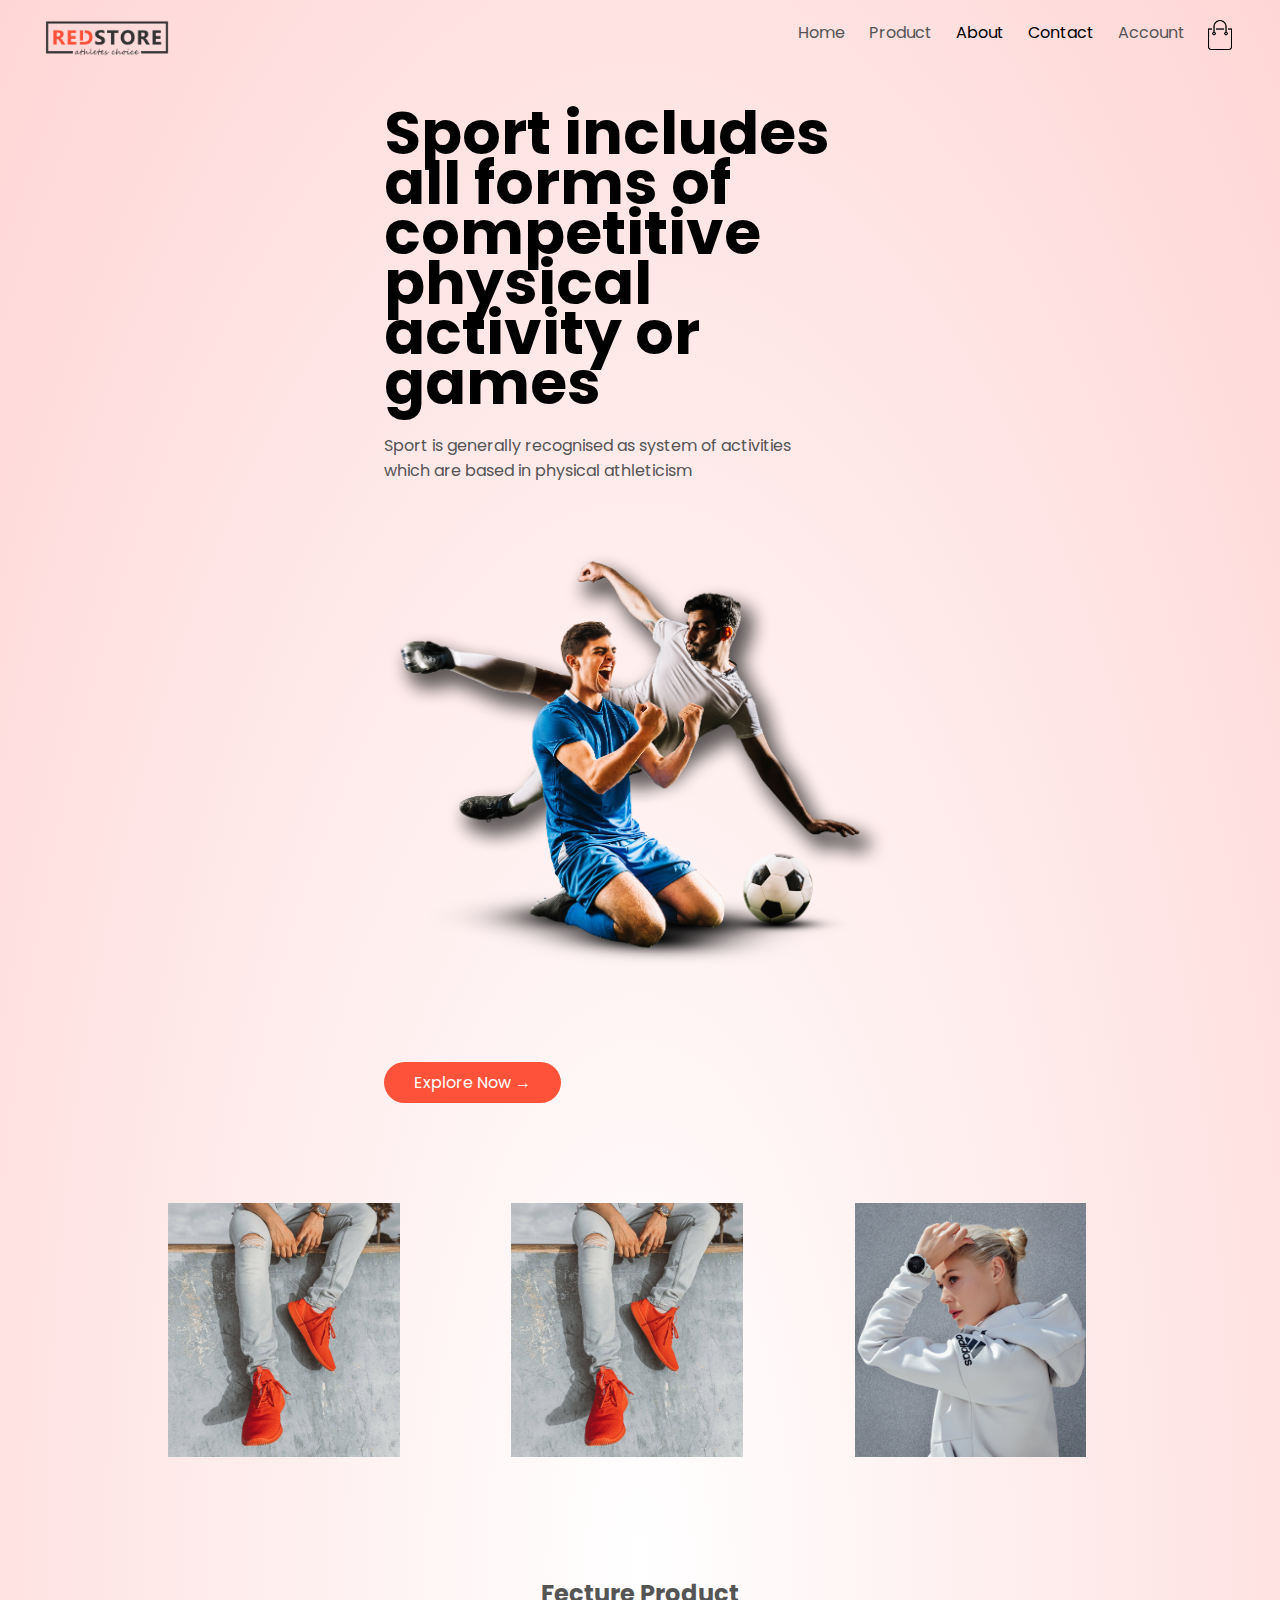
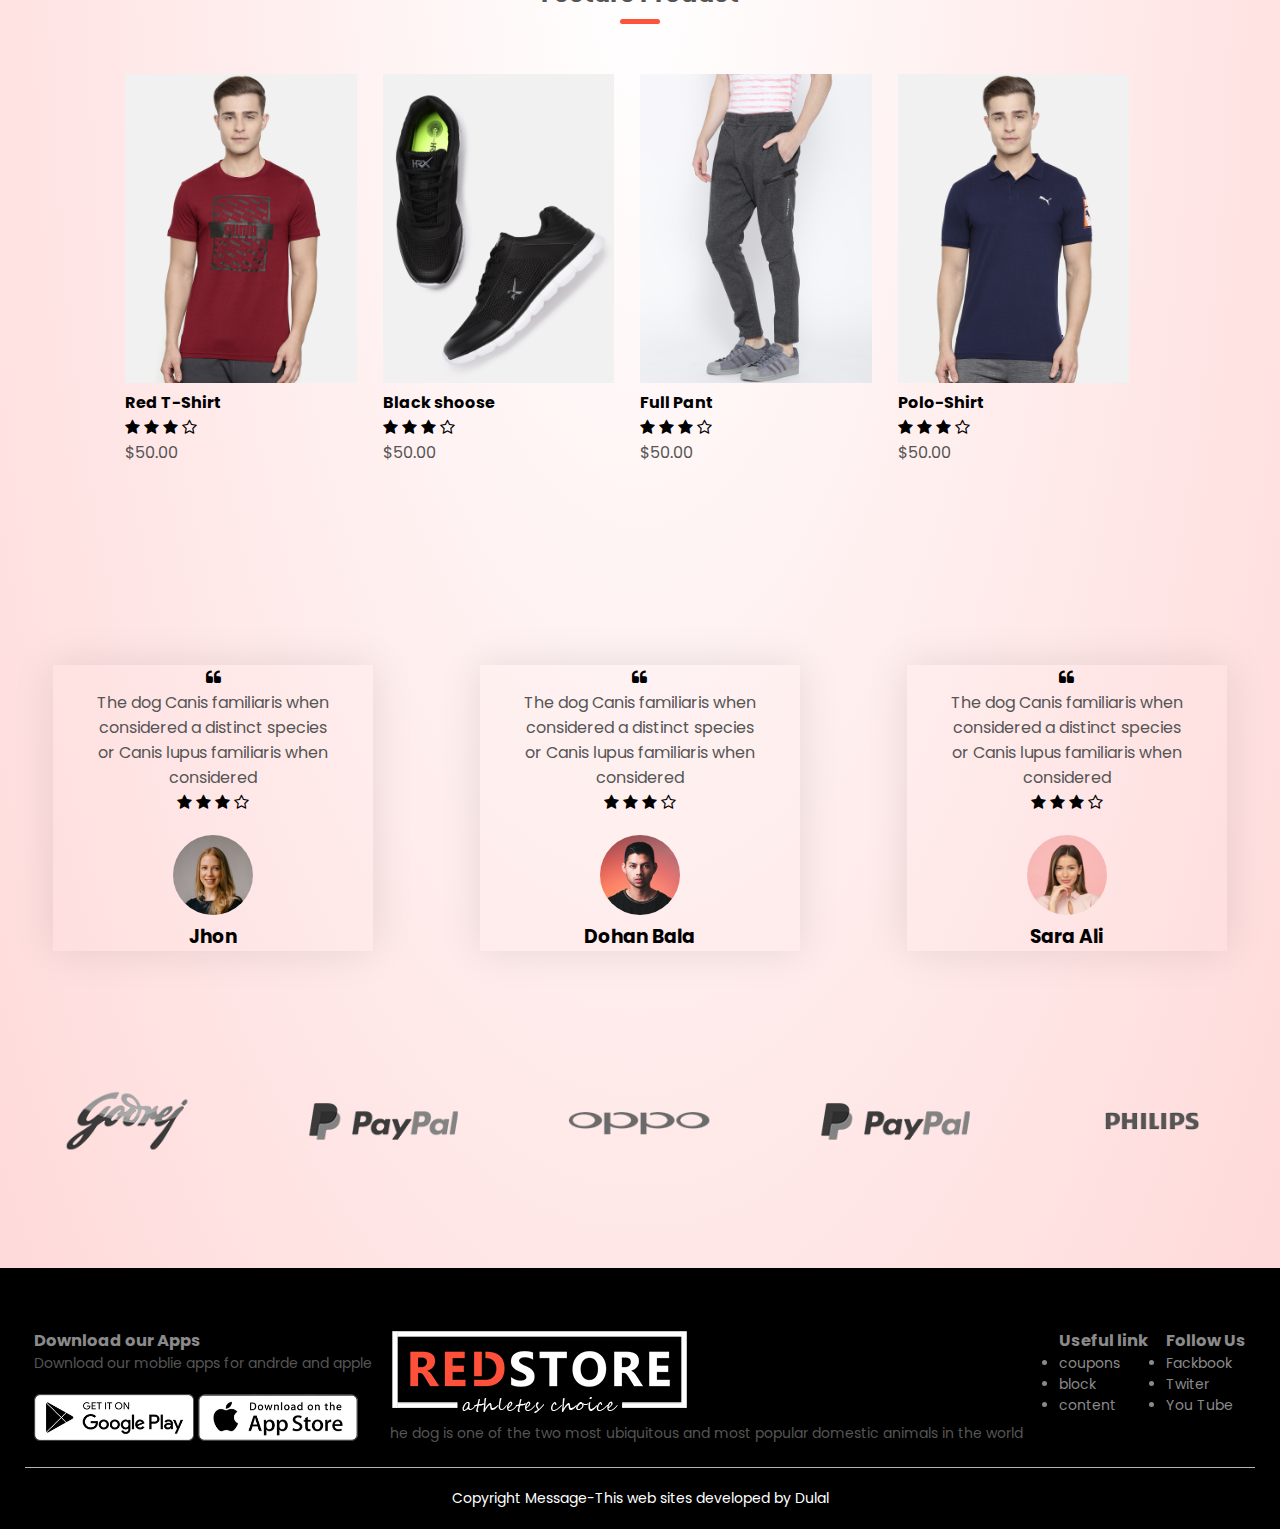
<file: index.html>
<!DOCTYPE html>
<html lang="en">
<head>
    <meta charset="UTF-8">
    <meta name="view point" content="width=device-width, inital scale=0">
     <title>Amr Khelaghor</title>
     <link rel="stylesheet" href="style.css">
     <link href="https://fonts.googleapis.com/css2?family=Poppins:wght@300;500;600;700&display=swap" rel="stylesheet">
     <link rel="stylesheet" href="https://stackpath.bootstrapcdn.com/font-awesome/4.7.0/css/font-awesome.min.css">
</head>
<body> 
    <div class="header">
    <div class="container">
        <div class="navbar">
            <div class="logo">
             <a href="index.html"> <img src="images/logo.png" width="124px"></a>
            </div>
            <nav>
                <ul id="MenuIteam">
                    <li><a href="index.html">Home</a></li>
                    <li><a href="products.html"> Product</a></li>
                    <li>About</li>
                    <li>Contact</li>
                    <li><a href="account.html">Account</a></li>
                </ul>
            </nav>
               <a href="cart.html"><img src="images/cart.png" width="30px" height="30px"></a>
               <img src="images/menu.png" class="menu-icon"
               onclick="menutoggle()">
        </div>  
    </div>
    <div class="row">
        <div class="col-2">
             <h1>Sport includes all forms of <br> competitive physical activity or games </h1>
             <p>Sport is generally recognised as system of activities <br> which are based in physical athleticism     <br> </p>
        <div class="cl-2"> 
            <img src="images/image1.png" >

            <a href=""class="btn">Explore Now &#8594; </a>

        </div>
    </div>
</div>




    <!-------------------fecture catagories------------------->


   <div class="category">
       <div class="small-container">
        <div class="row">
            <div class="col-3">
                <img src="images/category-1.jpg" alt="">
            </div>
            <div class="col-3">
                <img src="images/category-1.jpg" alt="">
            </div>
            <div class="col-3">
                <img src="images/category-3.jpg" alt="">
            </div>
        </div>
       </div>
       
   </div>
      

       <!-------------------fecture product------------------->
      

       <div class="category">
        <h2 class="title">Fecture Product</h2>
        <div class="small-container">
         <div class="row">
             <div class="col-3">
                 <a href="product deatils.html"><img src="images/product-1.jpg" alt=""></a>
                 <h4> Red T-Shirt</h4>
                   <div class="ratting">
                    <i class="fa fa-star" ></i>
                    <i class="fa fa-star" ></i>
                    <i class="fa fa-star" ></i>
                    <i class="fa fa-star-o"></i>
                    <p>$50.00</p>
                   </div>
             </div>
             <div class="col-3">
                 <img src="images/product-2.jpg" alt="">
                 <h4> Black shoose</h4>
                   <div class="ratting">
                    <i class="fa fa-star" ></i>
                    <i class="fa fa-star" ></i>
                    <i class="fa fa-star" ></i>
                    <i class="fa fa-star-o"></i>
                    <p>$50.00</p>
                   </div>
             </div>
             <div class="col-3">
                 <img src="images/product-3.jpg" alt="">
                 <h4> Full Pant</h4>
                   <div class="ratting">
                    <i class="fa fa-star" ></i>
                    <i class="fa fa-star" ></i>
                    <i class="fa fa-star" ></i>
                    <i class="fa fa-star-o"></i>
                    <p>$50.00</p>
                   </div>
             </div>
             <div class="col-3">
                <img src="images/product-4.jpg" alt="">
                <h4> Polo-Shirt</h4>
                   <div class="ratting">
                    <i class="fa fa-star" ></i>
                    <i class="fa fa-star" ></i>
                    <i class="fa fa-star" ></i>
                    <i class="fa fa-star-o"></i>
                    <p>$50.00</p>
                   </div>
            </div>
         </div>
        </div>
        
    </div>



<!------------Testomoniual----------------->

<div class="testmoniyal">
    <div class="test-container">
        <div class="row">
            <div class="col-3">
                <i class="fa fa-quote-left" ></i>
                <p>The dog Canis familiaris when considered a distinct species <br> or Canis lupus familiaris when considered  </p>
                 
                <div class="ratting">
                    <i class="fa fa-star" ></i>
                    <i class="fa fa-star" ></i>
                    <i class="fa fa-star" ></i>
                    <i class="fa fa-star-o"></i>
                </div>
                <img src="images/user-1.png" >
                <h3> Jhon </h3>
            </div>

            <div class="col-3">
                <i class="fa fa-quote-left" ></i>
                <p>The dog Canis familiaris when considered a distinct species <br> or Canis lupus familiaris when considered  </p>
                 
                <div class="ratting">
                    <i class="fa fa-star" ></i>
                    <i class="fa fa-star" ></i>
                    <i class="fa fa-star" ></i>
                    <i class="fa fa-star-o"></i>
                </div>
                <img src="images/user-2.png" >
                <h3> Dohan Bala</h3>
            </div>
            <div class="col-3">
                <i class="fa fa-quote-left" ></i>
                <p>The dog Canis familiaris when considered a distinct species <br> or Canis lupus familiaris when considered  </p>
                 
                <div class="ratting">
                    <i class="fa fa-star" ></i>
                    <i class="fa fa-star" ></i>
                    <i class="fa fa-star" ></i>
                    <i class="fa fa-star-o"></i>
                </div>
                <img src="images/user-3.png" >
                <h3> Sara Ali </h3>
            </div>
        </div>
    </div>

</div>


<!-------------BRANDS------------>
<div class="brand">
    <div class="brand-containter">
        <div class="row">
            <div class="col-5">
                <img src="images/logo-godrej.png" >
            </div>
            <div class="col-5">
                <img src="images/logo-paypal.png" >
            </div>
            <div class="col-5">
                <img src="images/logo-oppo.png" >
            </div>
            <div class="col-5">
                <img src="images/logo-paypal.png" >
            </div>
            <div class="col-5">
                <img src="images/logo-philips.png" >
            </div>
        </div>
    </div>
</div>


<!-------------footer------------>
       <div class="footer">
           <div class="container">
               <div class="row">
                   <div class="fcol-1">
                       <h3>Download our Apps</h3>
                       <p>Download our moblie apps for andrde and apple</p>
                       <div class="applogo">
                           <img src="images/play-store.png" >
                           <img src="images/app-store.png" >
                       </div>
                   </div>
                   <div class="fcol-2">
                    <img src="images/logo-white.png" >
                    <p>he dog is one of the two most ubiquitous and most popular domestic animals in the world</p>
                </div>
                <br>
                <div class="fcol-3">
                    <h3>Useful link</h3>
                    <ul>
                        <li>coupons</li>
                        <li>block</li>
                        <li>content</li>
                    </ul>
                </div>
                <div class="fcol-4">
                    <h3>Follow Us</h3>
                    <ul>
                        <li>Fackbook</li>
                        <li>Twiter</li>
                        <li>You Tube</li>
                    </ul>
                </div>
               </div>
               <hr>
               <p class="copyright">Copyright Message-This web sites developed by Dulal</p>
           </div>
       </div>
              



         <script>
             var MenuIteam=document.getElementById("MenuIteam")
             MenuIteam .style.maxHeight=" 0px";
             function menutoggle()
             if( MenuIteam .style.maxHeight==" 0px")
             {
             MenuIteam .style.maxHeight="100px";
            }

            else
            {
                MenuIteam .style.maxHeight="0px";
            }
         </script>
</body>
</html>
</file>
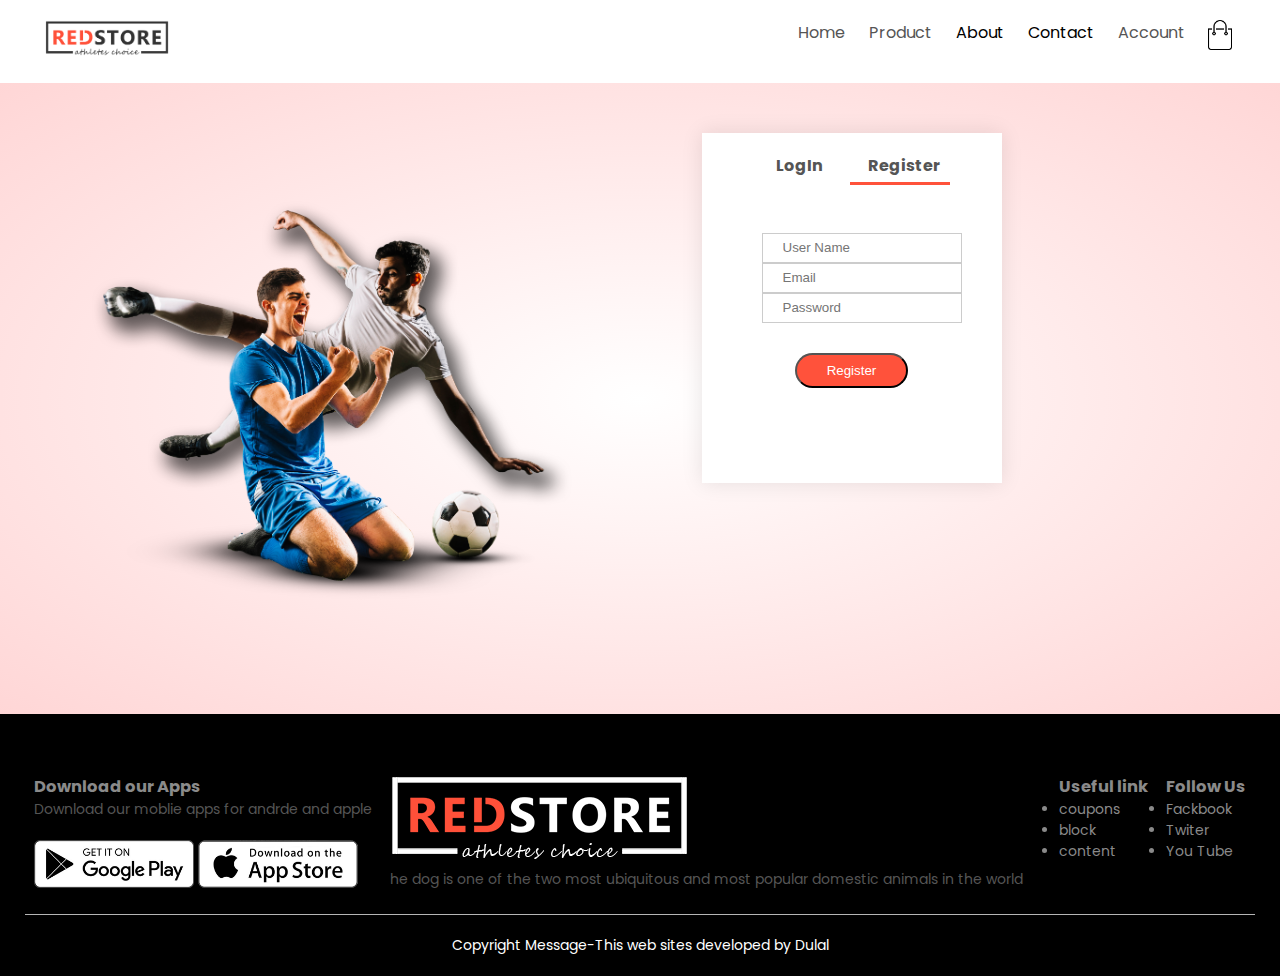
<file: account.html>
<!DOCTYPE html>
<html lang="en">
<head>
    <meta charset="UTF-8">
    <meta name="view point" content="width=device-width, inital scale=0">
     <title>Amr Khelaghor</title>
     <link rel="stylesheet" href="style.css">
     <link href="https://fonts.googleapis.com/css2?family=Poppins:wght@300;500;600;700&display=swap" rel="stylesheet">
     <link rel="stylesheet" href="https://stackpath.bootstrapcdn.com/font-awesome/4.7.0/css/font-awesome.min.css">
</head>
<body> 
    
    <div class="container">
        <div class="navbar">
            <div class="logo">
              <img src="images/logo.png" width="124px">
            </div>
            <nav>
                <ul id="MenuIteam">
                    <li> <a href="index.html"> Home</li></a>
                    <li> <a href="products.html"> Product</li></a>
                    <li>About</li>
                    <li>Contact</li>
                    <li> <a href="account.html"> Account</li></a>
                </ul>
            </nav>
               <img src="images/cart.png" width="30px" height="30px">
               <img src="images/menu.png" class="menu-icon"
               onclick="menutoggle()">
        </div>  
    </div>
    </div>
                  

              <div class="account-page">
                  <div class="container">
                      <div class="row">
                          <div class="col-2">
                              <img src="images/image1.png" width="100%">
                          </div>
                          <div class="col-2">
                              <div class="form-container">
                                        <div class="form-btn">
                                            <span onclick="log()">LogIn</span>
                                            <span onclick="reg()">Register</span>
                                            <hr id="Indicator">
                                        </div>
                                        <form id="LogForm">
                                            <input type="text" placeholder="User Name">
                                            <input type="password" placeholder="Password">
                                            <button type="Submit"class="btn">Log In</button>
                                            <a href="">Forgot Password</a>
                                        </form>

                                        <form id="RegForm" >
                                            <input type="text" placeholder="User Name">
                                            <input type="email" placeholder="Email">
                                            <input type="password" placeholder="Password">
                                            <button type="Submit"class="btn">Register</button>
                                        
                                        </form>
                              </div>

                          </div>
                      </div>
                  </div>
              </div>


         
<!-------------footer------------>
       <div class="footer">
           <div class="container">
               <div class="row">
                   <div class="fcol-1">
                       <h3>Download our Apps</h3>
                       <p>Download our moblie apps for andrde and apple</p>
                       <div class="applogo">
                           <img src="images/play-store.png" >
                           <img src="images/app-store.png" >
                       </div>
                   </div>
                   <div class="fcol-2">
                    <img src="images/logo-white.png" >
                    <p>he dog is one of the two most ubiquitous and most popular domestic animals in the world</p>
                </div>
                <br>
                <div class="fcol-3">
                    <h3>Useful link</h3>
                    <ul>
                        <li>coupons</li>
                        <li>block</li>
                        <li>content</li>
                    </ul>
                </div>
                <div class="fcol-4">
                    <h3>Follow Us</h3>
                    <ul>
                        <li>Fackbook</li>
                        <li>Twiter</li>
                        <li>You Tube</li>
                    </ul>
                </div>
               </div>
               <hr>
               <p class="copyright">Copyright Message-This web sites developed by Dulal</p>
           </div>
       </div>
              



         <script>
             var MenuIteam=document.getElementById("MenuIteam")
             MenuIteam .style.maxHeight=" 0px";
             function menutoggle()
             if( MenuIteam .style.maxHeight==" 0px")
             {
             MenuIteam .style.maxHeight="100px";
            }

            else
            {
                MenuIteam .style.maxHeight="0px";
            }
         </script>









              <script>
                  var LogForm=document.getElementById("LogForm");
                  var RegForm=document.getElementById("RegForm");
                  var Indicator=document.getElementById("Indicator");

                         function reg()
                         {
                             RegForm.style.transform="translate(0px)"
                             LogForm.style.transform="translate(0px)"
                             Indicator.style.transform="translate(100px)"
                         }
                         function log()
                         {
                             RegForm.style.transform="translate(300px)";
                             LogForm.style.transform="translate(300px)";
                             Indicator.style.transform="translate(0px)"
                         }


              </script>












</body>
</html>
</file>
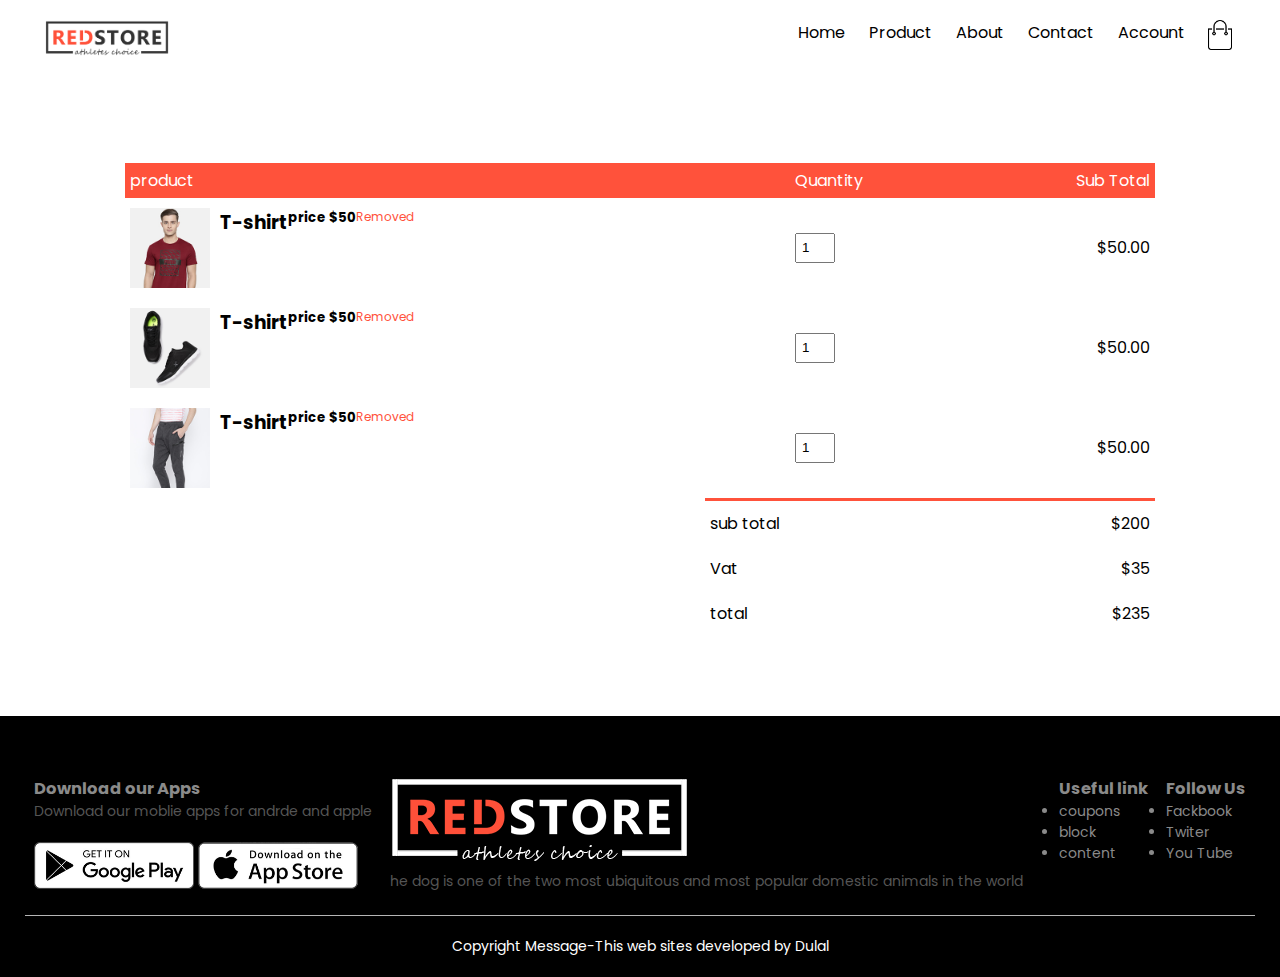
<file: cart.html>
<!DOCTYPE html>
<html lang="en">
<head>
    <meta charset="UTF-8">
    <meta name="view point" content="width=device-width, inital scale=0">
     <title>Amr Khelaghor</title>
     <link rel="stylesheet" href="style.css">
     <link href="https://fonts.googleapis.com/css2?family=Poppins:wght@300;500;600;700&display=swap" rel="stylesheet">
     <link rel="stylesheet" href="https://stackpath.bootstrapcdn.com/font-awesome/4.7.0/css/font-awesome.min.css">
</head>
<body> 
    
    <div class="container">
        <div class="navbar">
            <div class="logo">
              <img src="images/logo.png" width="124px">
            </div>
            <nav>
                <ul id="MenuIteam">
                    <li>Home</li>
                    <li>Product</li>
                    <li>About</li>
                    <li>Contact</li>
                    <li>Account</li>
                </ul>
            </nav>
               <img src="images/cart.png" width="30px" height="30px">
               <img src="images/menu.png" class="menu-icon"
               onclick="menutoggle()">
        </div>  
    </div>
    </div>

          <div class="small-container cart-page">
              <table>
                  <tr>
                      <th>product</th>
                      <th>Quantity</th>
                      <th>Sub Total</th>
                  </tr>
                  <tr>
                      <td>
                          <div class="cart-info">
                              <img src="images/buy-1.jpg" >
                              <h3>T-shirt  </h3>
                              <h5>  price $50 </h5> <br>
                              <a href="">Removed</a>
                          </div>
                      </td>
                      <td><input type="number" value="1"></td>
                      <td>$50.00</td>
                  </tr>

                  <tr>
                    <td>
                        <div class="cart-info">
                            <img src="images/buy-2.jpg" >
                            <h3>T-shirt  </h3><br>
                            <h5>  price $50 </h5> <br>
                            <a href="">Removed</a>
                        </div>
                    </td>
                    <td><input type="number" value="1"></td>
                    <td>$50.00</td>
                </tr>
                <tr>
                    <td>
                        <div class="cart-info">
                            <img src="images/buy-3.jpg" >
                            <h3>T-shirt  </h3>
                            <h5>  price $50 </h5> <br>
                            <a href="">Removed</a>
                        </div>
                    </td>
                    <td><input type="number" value="1"></td>
                    <td>$50.00</td>
                </tr>
              </table>
              <div class="total-price">
                  <table> 
                    <tr>
                        <td>sub total</td>
                        <td>$200</td>
                    </tr>
                      <tr>
                          <td>Vat</td>
                          <td>$35</td>
                      </tr>
                      <tr>
                        <td> total</td>
                        <td>$235</td>
                    </tr>
                    
                  </table>
              </div>
          </div>
      
<!-------------footer------------>
       <div class="footer">
           <div class="container">
               <div class="row">
                   <div class="fcol-1">
                       <h3>Download our Apps</h3>
                       <p>Download our moblie apps for andrde and apple</p>
                       <div class="applogo">
                           <img src="images/play-store.png" >
                           <img src="images/app-store.png" >
                       </div>
                   </div>
                   <div class="fcol-2">
                    <img src="images/logo-white.png" >
                    <p>he dog is one of the two most ubiquitous and most popular domestic animals in the world</p>
                </div>
                <br>
                <div class="fcol-3">
                    <h3>Useful link</h3>
                    <ul>
                        <li>coupons</li>
                        <li>block</li>
                        <li>content</li>
                    </ul>
                </div>
                <div class="fcol-4">
                    <h3>Follow Us</h3>
                    <ul>
                        <li>Fackbook</li>
                        <li>Twiter</li>
                        <li>You Tube</li>
                    </ul>
                </div>
               </div>
               <hr>
               <p class="copyright">Copyright Message-This web sites developed by Dulal</p>
           </div>
       </div>
              



         <script>
             var MenuIteam=document.getElementById("MenuIteam")
             MenuIteam .style.maxHeight=" 0px";
             function menutoggle()
             if( MenuIteam .style.maxHeight==" 0px")
             {
             MenuIteam .style.maxHeight="100px";
            }

            else
            {
                MenuIteam .style.maxHeight="0px";
            }
         </script>
</body>
</html>
</file>
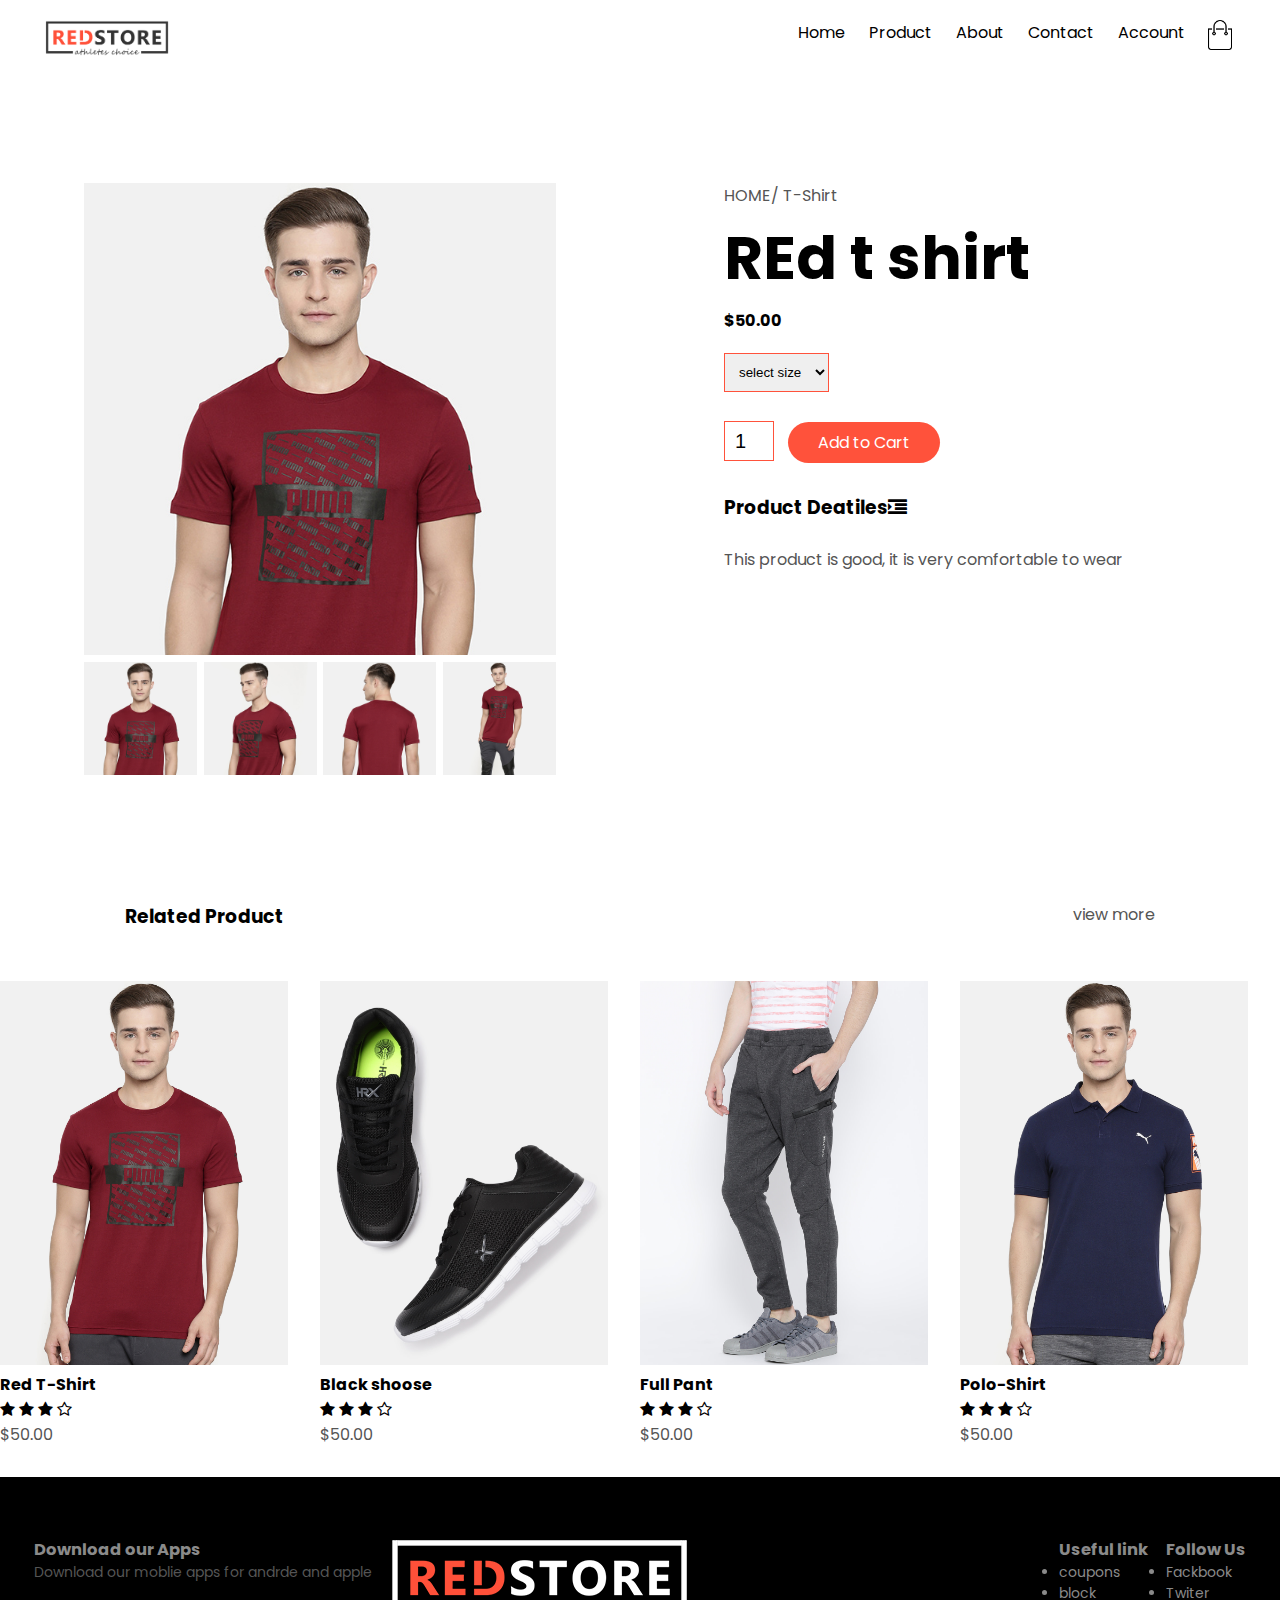
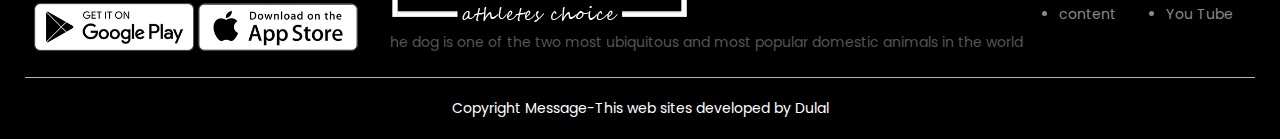
<file: product deatils.html>
<!DOCTYPE html>
<html lang="en">
<head>
    <meta charset="UTF-8">
    <meta name="view point" content="width=device-width, inital scale=0">
     <title>Amr Khelaghor</title>
     <link rel="stylesheet" href="style.css">
     <link href="https://fonts.googleapis.com/css2?family=Poppins:wght@300;500;600;700&display=swap" rel="stylesheet">
     <link rel="stylesheet" href="https://stackpath.bootstrapcdn.com/font-awesome/4.7.0/css/font-awesome.min.css">
</head>
<body> 
    
    <div class="container">
        <div class="navbar">
            <div class="logo">
              <img src="images/logo.png" width="124px">
            </div>
            <nav>
                <ul id="MenuIteam">
                    <li>Home</li>
                    <li>Product</li>
                    <li>About</li>
                    <li>Contact</li>
                    <li>Account</li>
                </ul>
            </nav>
               <img src="images/cart.png" width="30px" height="30px">
               <img src="images/menu.png" class="menu-icon"
               onclick="menutoggle()">
        </div>  
    </div>
    </div>


       <!----------------------singal product---------->

       <div class="small-containter single-product">
           <div class="row">
               <div class="col-2">
                   <img src="images/gallery-1.jpg" width="100%" id="productImg">

                 <div class="small-img-row">
                     <div class="small-img-col">
                         <img src="images/gallery-1.jpg" width="100%" class="small-img">
                     </div>
                     <div class="small-img-col">
                        <img src="images/gallery-2.jpg" width="100%"class="small-img">
                    </div>
                    <div class="small-img-col">
                        <img src="images/gallery-3.jpg" width="100%"class="small-img">
                    </div>
                    <div class="small-img-col">
                        <img src="images/gallery-4.jpg" width="100%"class="small-img">
                    </div>
                 </div>
               </div>
               <div class="col-2">
                   <p>HOME/ T-Shirt</p>
                   <h1>REd t shirt</h1>
                   <h4>$50.00</h4>
                   <select >
                       <option >select size</option>
                       <option >XXL</option>
                       <option >XL</option>
                       <option >L</option>
                       <option >M</option>
                       <option >S</option>
                   </select>
                   <input type="number" value="1">
                   <a href="cart.html"class="btn">Add to Cart</a>

                   <h3>Product Deatiles<i class="fa fa-indent" ></i></h3>
                   <br>
                   <p>This product is good, it is very comfortable to wear</p>
               </div>
           </div>
       </div>
    


                <div class="small-container">
                    <div class="row row-2">
                        <h3>Related Product</h3>
                        <p>view more</p>
                    </div>
                </div>



       

         <div class="row">
             <div class="col-3">
                 <img src="images/product-1.jpg" alt="">
                 <h4> Red T-Shirt</h4>
                   <div class="ratting">
                    <i class="fa fa-star" ></i>
                    <i class="fa fa-star" ></i>
                    <i class="fa fa-star" ></i>
                    <i class="fa fa-star-o"></i>
                    <p>$50.00</p>
                   </div>
             </div>
             <div class="col-3">
                 <img src="images/product-2.jpg" alt="">
                 <h4> Black shoose</h4>
                   <div class="ratting">
                    <i class="fa fa-star" ></i>
                    <i class="fa fa-star" ></i>
                    <i class="fa fa-star" ></i>
                    <i class="fa fa-star-o"></i>
                    <p>$50.00</p>
                   </div>
             </div>
             <div class="col-3">
                 <img src="images/product-3.jpg" alt="">
                 <h4> Full Pant</h4>
                   <div class="ratting">
                    <i class="fa fa-star" ></i>
                    <i class="fa fa-star" ></i>
                    <i class="fa fa-star" ></i>
                    <i class="fa fa-star-o"></i>
                    <p>$50.00</p>
                   </div>
             </div>
             <div class="col-3">
                <img src="images/product-4.jpg" alt="">
                <h4> Polo-Shirt</h4>
                   <div class="ratting">
                    <i class="fa fa-star" ></i>
                    <i class="fa fa-star" ></i>
                    <i class="fa fa-star" ></i>
                    <i class="fa fa-star-o"></i>
                    <p>$50.00</p>
                   </div>
            </div>
         </div>

        </div>
        
    </div>


<!-------------footer------------>
       <div class="footer">
           <div class="container">
               <div class="row">
                   <div class="fcol-1">
                       <h3>Download our Apps</h3>
                       <p>Download our moblie apps for andrde and apple</p>
                       <div class="applogo">
                           <img src="images/play-store.png" >
                           <img src="images/app-store.png" >
                       </div>
                   </div>
                   <div class="fcol-2">
                    <img src="images/logo-white.png" >
                    <p>he dog is one of the two most ubiquitous and most popular domestic animals in the world</p>
                </div>
                <br>
                <div class="fcol-3">
                    <h3>Useful link</h3>
                    <ul>
                        <li>coupons</li>
                        <li>block</li>
                        <li>content</li>
                    </ul>
                </div>
                <div class="fcol-4">
                    <h3>Follow Us</h3>
                    <ul>
                        <li>Fackbook</li>
                        <li>Twiter</li>
                        <li>You Tube</li>
                    </ul>
                </div>
               </div>
               <hr>
               <p class="copyright">Copyright Message-This web sites developed by Dulal</p>
           </div>
       </div>
              



         <script>
             var MenuIteam=document.getElementById("MenuIteam")
             MenuIteam .style.maxHeight=" 0px";
             function menutoggle()
             if( MenuIteam .style.maxHeight==" 0px")
             {
             MenuIteam .style.maxHeight="100px";
            }

            else
            {
                MenuIteam .style.maxHeight="0px";
            }
         </script>





            <script>
                var productImg=document.getElementById("productImg");
                var smallImg=document.getElementsByClassName("small-img");
                smallImg[0].onclick=function()
                {
                    productImg.src=smallImg[0].src;
                }

                smallImg[1].onclick=function()
                {
                    productImg.src=smallImg[1].src;
                }
                smallImg[2].onclick=function()
                {
                    productImg.src=smallImg[2].src;
                }
                smallImg[3].onclick=function()
                {
                    productImg.src=smallImg[3].src;
                }
            </script>












</body>
</html>
</file>
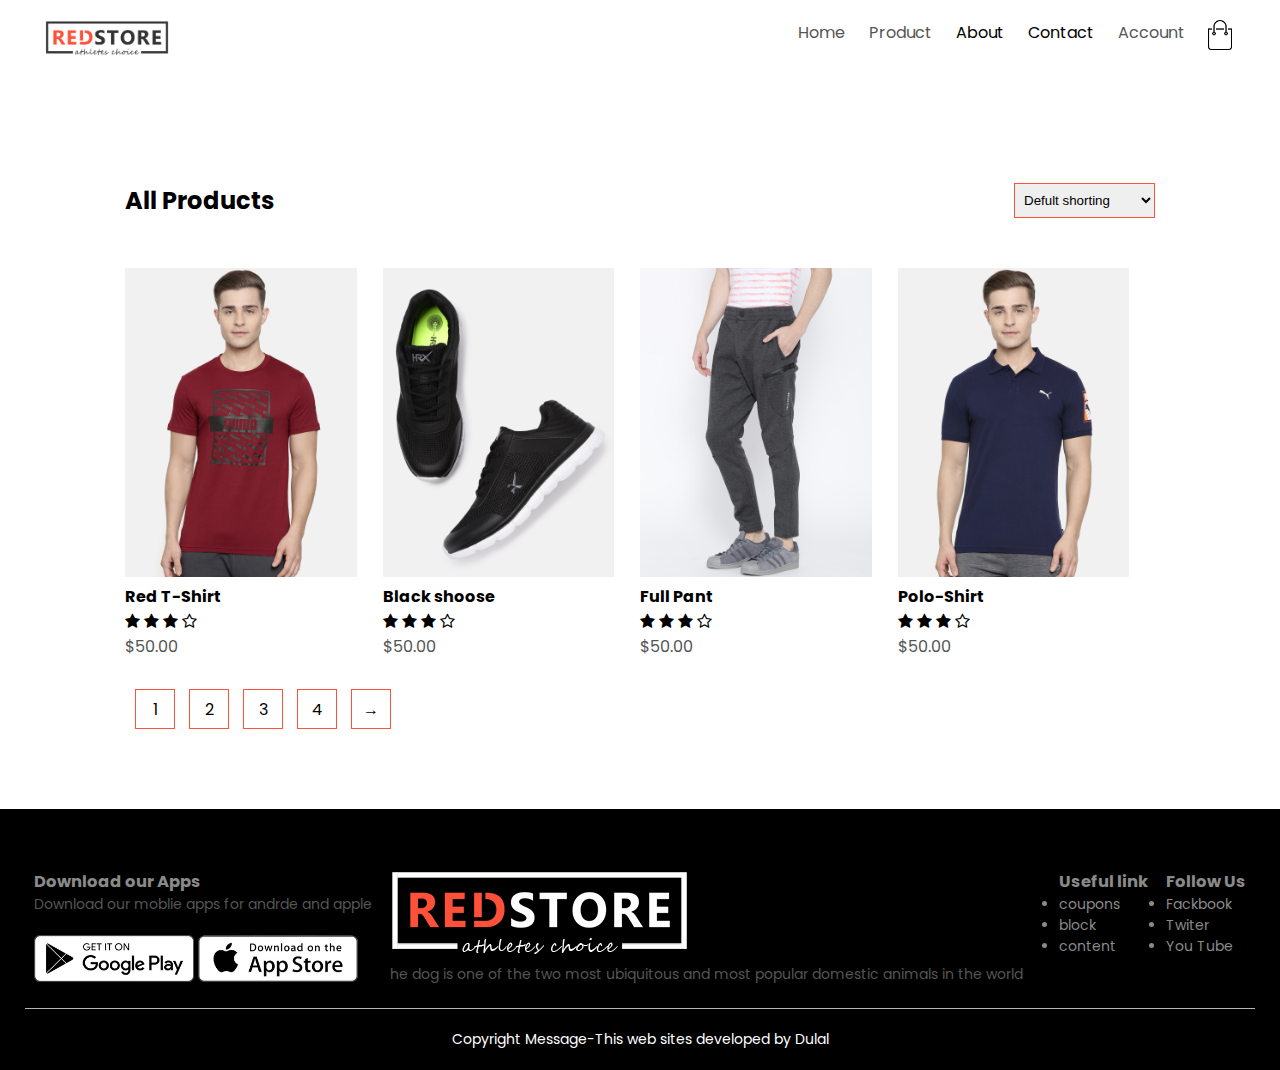
<file: products.html>
<!DOCTYPE html>
<html lang="en">
<head>
    <meta charset="UTF-8">
    <meta name="view point" content="width=device-width, inital scale=0">
     <title>Amr Khelaghor</title>
     <link rel="stylesheet" href="style.css">
     <link href="https://fonts.googleapis.com/css2?family=Poppins:wght@300;500;600;700&display=swap" rel="stylesheet">
     <link rel="stylesheet" href="https://stackpath.bootstrapcdn.com/font-awesome/4.7.0/css/font-awesome.min.css">
</head>
<body> 
    
    <div class="container">
        <div class="navbar">
            <div class="logo">
              <img src="images/logo.png" width="124px">
            </div>
            <nav>
                <ul id="MenuIteam">
                    <li> <a href="index.html"> Home</a></li>
                    <li> <a href="products.html"> Product</a></li>
                    <li>About</li>
                    <li>Contact</li>
                    <li> <a href="account.html"> Account</a></li>
                </ul>
            </nav>
                <a href="cart.html"><img src="images/cart.png" width="30px" height="30px"></a>
               <img src="images/menu.png" class="menu-icon"
               onclick="menutoggle()">
        </div>  
    </div>
    </div>




       <div class="category">
        <div class="small-container">

            <div class="row row-2">
                <h2>All Products</h2>
                <select > 
                    <option >Defult shorting </option>
                    <option >short by Name</option>
                    <option >Short by Catagory </option>
                    <option >short by price </option>
                    <option >short by popularity </option>
                   
                </select>
            </div>

         <div class="row">
             <div class="col-3">
                 <img src="images/product-1.jpg" alt="">
                 <h4> Red T-Shirt</h4>
                   <div class="ratting">
                    <i class="fa fa-star" ></i>
                    <i class="fa fa-star" ></i>
                    <i class="fa fa-star" ></i>
                    <i class="fa fa-star-o"></i>
                    <p>$50.00</p>
                   </div>
             </div>
             <div class="col-3">
                 <img src="images/product-2.jpg" alt="">
                 <h4> Black shoose</h4>
                   <div class="ratting">
                    <i class="fa fa-star" ></i>
                    <i class="fa fa-star" ></i>
                    <i class="fa fa-star" ></i>
                    <i class="fa fa-star-o"></i>
                    <p>$50.00</p>
                   </div>
             </div>
             <div class="col-3">
                 <img src="images/product-3.jpg" alt="">
                 <h4> Full Pant</h4>
                   <div class="ratting">
                    <i class="fa fa-star" ></i>
                    <i class="fa fa-star" ></i>
                    <i class="fa fa-star" ></i>
                    <i class="fa fa-star-o"></i>
                    <p>$50.00</p>
                   </div>
             </div>
             <div class="col-3">
                <img src="images/product-4.jpg" alt="">
                <h4> Polo-Shirt</h4>
                   <div class="ratting">
                    <i class="fa fa-star" ></i>
                    <i class="fa fa-star" ></i>
                    <i class="fa fa-star" ></i>
                    <i class="fa fa-star-o"></i>
                    <p>$50.00</p>
                   </div>
            </div>
         </div>

                       <div class="page-btn">
                           <span>1</span>
                           <span>2</span>
                           <span>3</span>
                           <span>4</span>
                           <span>&#8594;</span>
                       </div>
            
        </div>
        
    </div>


<!-------------footer------------>
       <div class="footer">
           <div class="container">
               <div class="row">
                   <div class="fcol-1">
                       <h3>Download our Apps</h3>
                       <p>Download our moblie apps for andrde and apple</p>
                       <div class="applogo">
                           <img src="images/play-store.png" >
                           <img src="images/app-store.png" >
                       </div>
                   </div>
                   <div class="fcol-2">
                    <img src="images/logo-white.png" >
                    <p>he dog is one of the two most ubiquitous and most popular domestic animals in the world</p>
                </div>
                <br>
                <div class="fcol-3">
                    <h3>Useful link</h3>
                    <ul>
                        <li>coupons</li>
                        <li>block</li>
                        <li>content</li>
                    </ul>
                </div>
                <div class="fcol-4">
                    <h3>Follow Us</h3>
                    <ul>
                        <li>Fackbook</li>
                        <li>Twiter</li>
                        <li>You Tube</li>
                    </ul>
                </div>
               </div>
               <hr>
               <p class="copyright">Copyright Message-This web sites developed by Dulal</p>
           </div>
       </div>
              



         <script>
             var MenuIteam=document.getElementById("MenuIteam")
             MenuIteam .style.maxHeight=" 0px";
             function menutoggle()
             if( MenuIteam .style.maxHeight==" 0px")
             {
             MenuIteam .style.maxHeight="100px";
            }

            else
            {
                MenuIteam .style.maxHeight="0px";
            }
         </script>
</body>
</html>
</file>
<file: style.css>
*{
    margin: 0;
    padding: 0;
    box-sizing: border-box;
}
 
 body
 {
    font-family: 'Poppins', sans-serif;
 }
  .navbar{
      display: flex;
      align-items: right;
      padding: 20px;
  }
  nav 
  {
        flex :1;
        text-align:right;
  }
  nav ul
  {
      display: inline-block;
      list-style-type: none;
  }
  nav ul li
  {
      display: inline-block;
      margin-right: 20px;
  }
   
  a{
      text-decoration: none;
      color: #555;
  }
  p{
      color: #555;
  }

.container
{
    max-width: 1300px;
    margin: 0;
    padding-left: 25px;
    padding-right: 25px;
}

.row
{
    display: flex;
    align-items: right;
    flex-wrap: wrap;
    justify-content: space-around;
}
.col-2
{
    flex-basis: 40%;
    min-width: 300px;
}
.col-2 img
{
    max-width: 100%;
    padding: 50px  0;
    align-items: flex-end;
}

.col-2 h1
{
    font-size: 60px;
    line-height: 50px;
    margin: 25px 0;
}

.btn
{
   display: inline-block;
   background: #ff523b;
   color: #fff;
   padding: 8px 30px;
   margin: 30px 0;
   border-radius: 30px;
   transition: background 0.5s;

}
.btn:hover
{
    background: #563434;
}
.header
{
    background:radial-gradient(#fff, #ffd6d6);
}


.category
{
    margin: 70px 0;
}
.col-3
{
    flex-basis: 25%;
    min-width: 200px;
    margin-bottom: 30px;

}
.col-3 img
{
    width: 90%;
}
.small-container
{
    max-width: 1080px;
    margin: auto;
    padding-left: 25px;
    padding-right: 25px;
}


.title
{
    text-align: center;
    margin: 0 auto 20px;
    position: relative;
    line-height: 60px;
    color: #555;
    margin-bottom: 50px;
}
.title::after
{
    content: '';
    background: #ff523b;
    width: 40px;
    height: 5px;
    border-radius: 5px;
    position: absolute;
    bottom: 0;
    left: 50%;
    transform: translateX(-50%);
}

.col-4 h4
{ 
    color:#ff523b;
}
.ratting.fa
{
  color: #ffd6d6;
}




.testmoniyal
{
    padding-top: 100px;
}

.testmoniyal .col-3
{
    text-align: center;
    padding: 40px 20 px;
    box-shadow: 0 0 40px 0px  rgba(0,0,0,0.1);
    cursor: pointer;
    transition:transform 0.5s;
   
}

.testmoniyal .col-3 img
{
    width: 80px;
    margin-top: 20px;
    border-radius: 50%;
}

.testmoniyal .col-3:hover
{
    transform: translateY(-10px);
}

.fa .fa-quote-left
{
    font-size: 34px;
    color: #ff523b;
}



.brand
{
    margin: 100px auto;
}
.col-5
{
    width: 160px;
}

.col-5 img
{
    width: 100%;
    cursor: pointer;
    filter: grayscale(100%);
}
.col-5 img:hover
{
    filter: grayscale(0%);

}




.footer
{
    background: #000;
    color: #8a8a8a;
    font-size: 14px;
    padding: 60px 0 20px;
}


.applogo
{
    margin-top: 20px;
}
.applogo img
{
    width: 160px;
}

.footer hr
{
    background: #b5b5b5;
    border: none;
    height: 1px;
    margin: 20px 0;

}
.copyright
{
    text-align: center;
    color:#fff;
}


.menu-icon
{
    width: 30px;
    margin-left: 25px;
    display: none;
} 




.row-2
{
    justify-content: space-between;
    margin: 100px auto 50px;
}

select 
{
    border: 1px solid #ff523b;
    padding: 5px;
}

select:focus
{
    outline: none;
}


.page-btn
{
    margin: 0 auto 80px;
}

.page-btn span
{
    display: inline-block;
    border: 1px solid #ff523b;
    margin-left: 10px;
    width: 40px;
    height: 40px;
    text-align: center;
    cursor: pointer;
    line-height: 40px;

}

.page-btn span:hover
{
    background: #ff523b;
    color: #fff;
}



.single-product
{
    margin-top: 80px;
}

.single-product .col-2 img
{
    padding: 0;
}
.single-product .col-2
{
    padding: 20px;
}

.single-product select
{
    display: block;
    padding: 10px;
    margin-top: 20px;
}

.single-product input
{
    width: 50px;
    height: 40px;
    margin-right: 10px;
    font-size: 20px;
    border: 1px solid #ff523b;
    padding-left: 10px;
}

input:focus
{
    outline: none;
}

.single-product.fa
{
    color: #ff523b ;
    margin-left: 10px;
}



.small-img-row
{
    display:flex; 
    justify-content:space-between ;
}

.small-img-col
{
    flex-basis: 24%;
    cursor: pointer;
}





.cart-page
{
    margin: 80px auto;
}
table
{
    width: 100%;
    border-collapse: collapse;
}
  

.cart-info
{
    display: flex;
    flex-wrap: wrap;
}

th
{
    color: #fff;
    background: #ff523b;
    text-align: left;
    font-weight: normal;
    padding: 5px;
}

td
{ 
    padding: 10px 5px;
}

td input
{
    padding: 5px;
    width: 40px;
    height: 30px;
}

td  a
{
    color:#ff523b;
    
    font-size: 12px;
}

td img
{
    width: 80px;
    height: 80px;
    margin-right: 10px;
}



.total-price
{
    display: flex;
    justify-content: flex-end;
}

.total-price table
{
    border-top: 3px solid #ff523b;
    width: 100%;
    max-width: 450px;
}

td:last-child
{
    text-align: right;
}
th:last-child
{
    text-align: right;
}



.account-page
{
    padding: 50px 0;
    background: radial-gradient(#fff,#ffd6d6);
}

.form-container
{
    padding: 20px 0;
    text-align: center;
    width: 300px;
    height: 350px;
    background: #fff;
    box-shadow: 0 0 20px 0px  rgba(0,0,0,0.1);
    position: relative;
    overflow: hidden;


}

.form-container span
{
    padding: 0 10px;
    color: #555;
    font-weight: bold;
    cursor: pointer;
    width: 100px;
    display: inline-block;
}

.form-btn
{
    display: inline-block;
}

.form-container form
{
    max-width: 300px;
    padding: 0 50px;
    position: absolute;
    top: 100px;
    transition: transform 2s;
}

form input
{
    width: 100%;
    height: 30px;
    padding: 0 20px;
    margin: 0 10px;
    border: 1px solid #ccc;

}

form.btn
{
    width: 100%;
    margin: 10px 0;
    border: none;
    cursor: pointer;
}

form.btn:focus
{
    outline: none;
}


#LogForm
{
    left: -300px;
}

#RegForm
{
    left: 0;
}

form a
{
    font-size: 11px;
}

#Indicator
{
    width: 100px;
    height: 3px;
    border: none;
    background: #ff523b;
    margin-top: 4px;
    transform: translateX(100px);
    transition: transform 2s;
}




















@media only screen and(max-width: 800px)
{
    nav ul{
    position:absolute;;
    top: 70px;
    left: 0 ;
    background: #333;
    width: 100%;
    overflow: hidden;
    transition: max-height 0.5s;
}
    nav ul li
    {
        display: block;
        margin-right: 50px;
        margin-top: 10px;
        margin-bottom: 10px;
    }
    nav ul li a
    {
        color: #fff;
    }
    menu-icon
    {
        display: block;
        cursor: pointer;
    }
}




@media only screen and(max-width: 600px)
{
    .row
    {
         text-align: center;
    }
    .cal-1.cal-2.cal-3.cal-4
    {
        flex-basis: 100%;
    }
}
</file>
